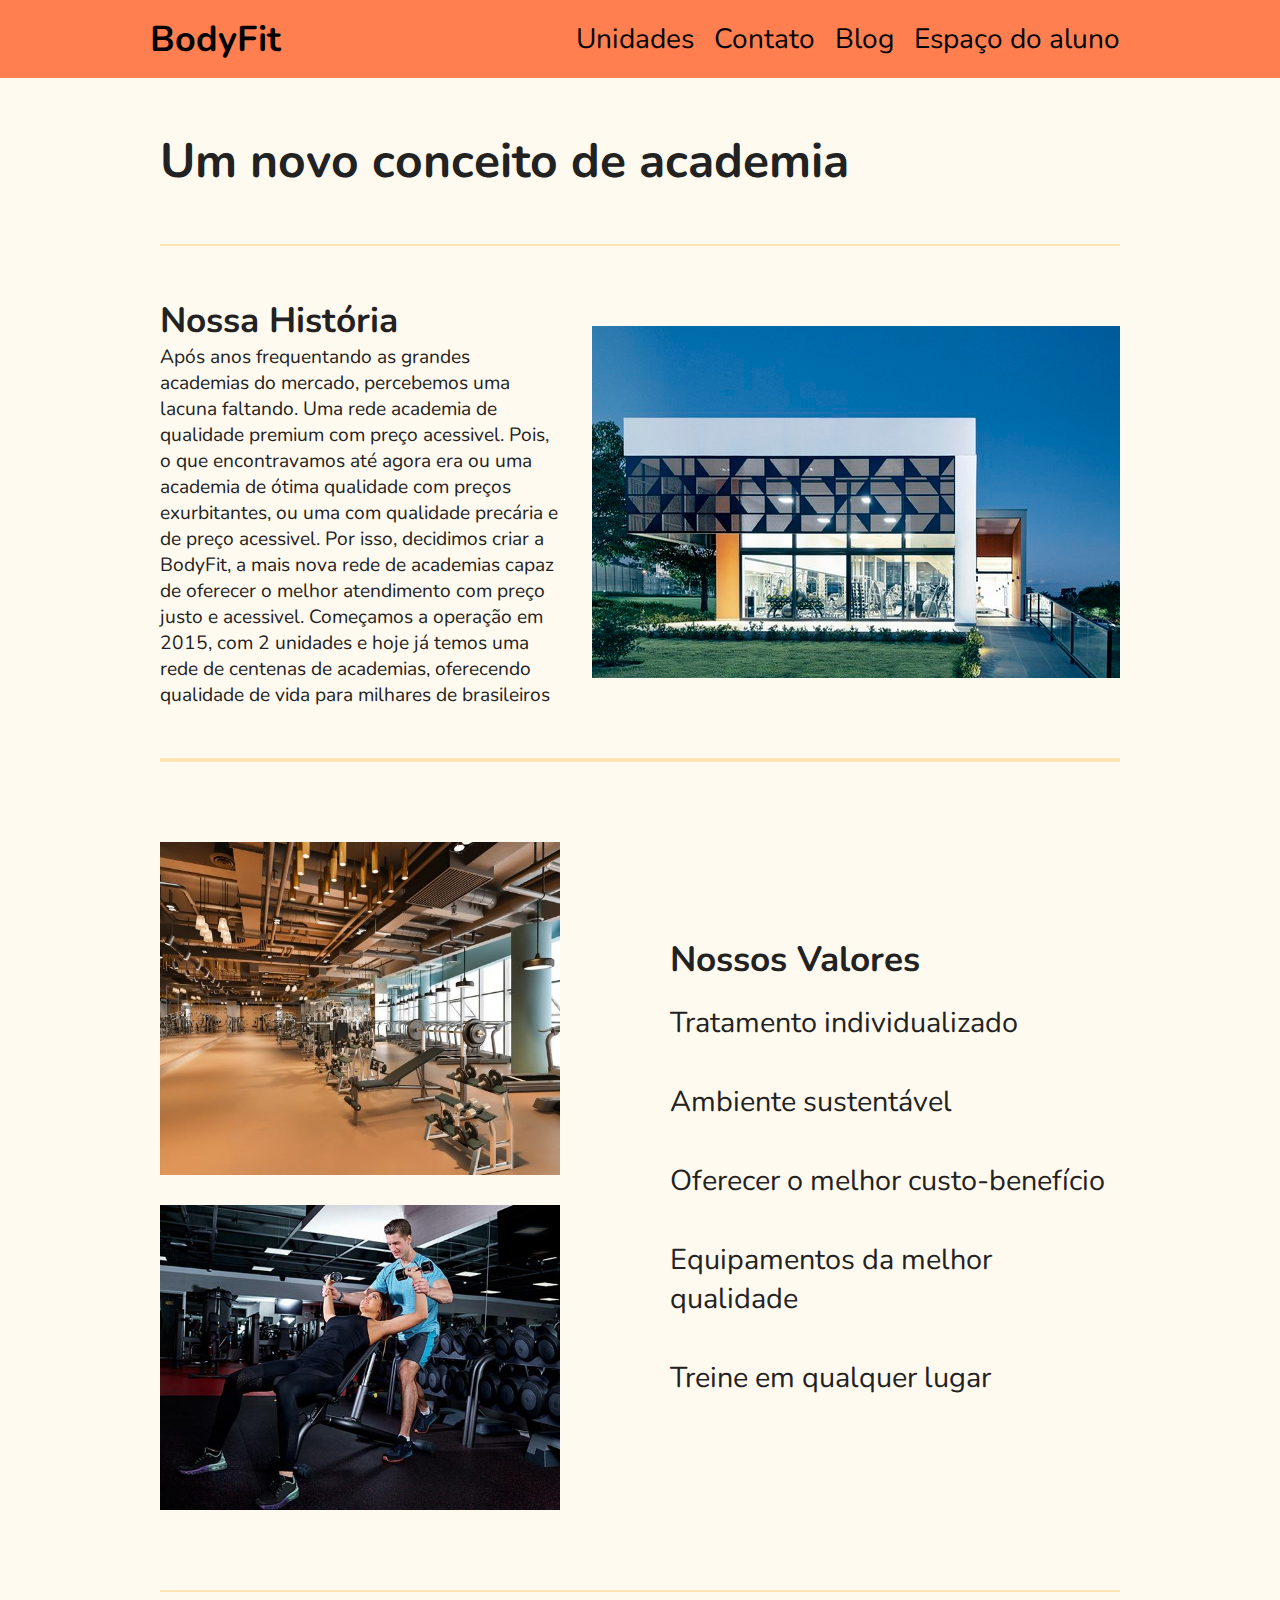
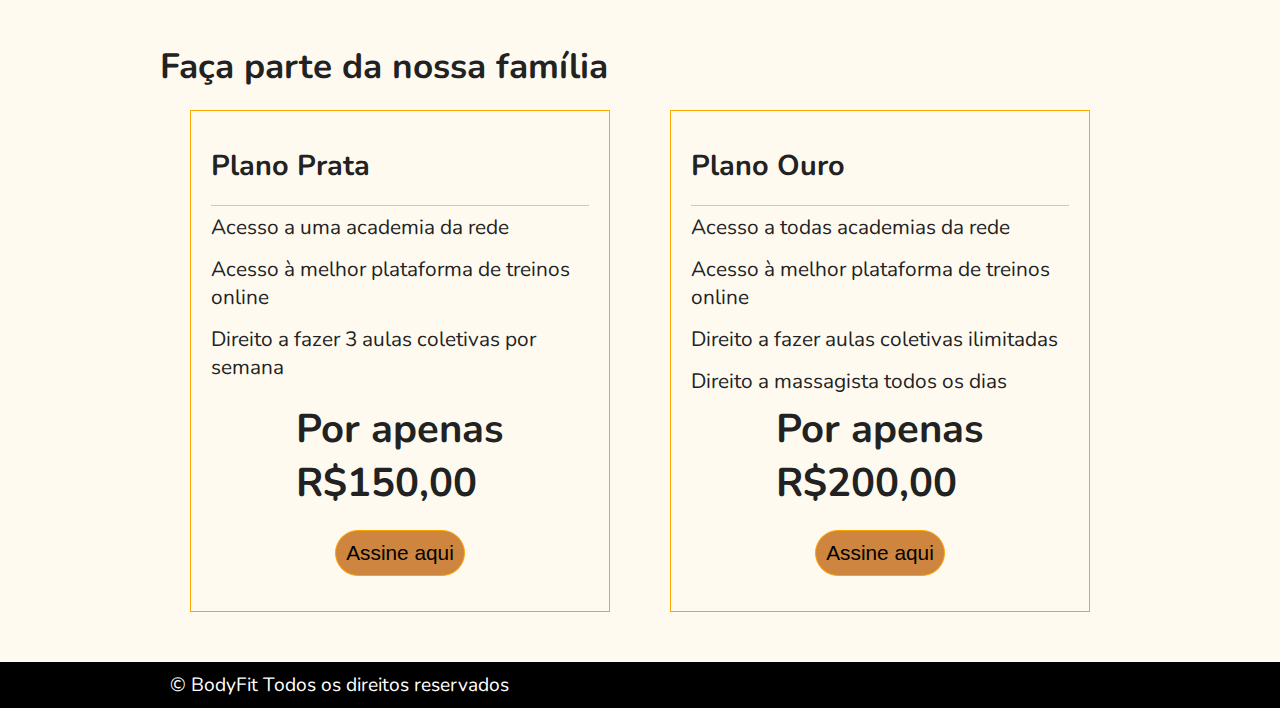
<file: index.html>
<!DOCTYPE html>
<html>
    <head>
        <title>BodyFit</title>
        <meta charset="utf-8">
        <meta name="viewport" content="width=device-width, initial-scale=1, shrink-to-fit=no">
        <link rel = "shortcut icon" type = "imagem/x-icon" href = "/img/favicon_created_by_logaster.ico"/>
        <link rel="preconnect" href="https://fonts.gstatic.com">
        <link href="https://fonts.googleapis.com/css2?family=Nunito:ital,wght@0,200;0,600;1,800&display=swap" rel="stylesheet">
        <link rel="stylesheet" type="text/css" href="css/style.css">

         <!--Font Awesome-->
         <link rel="stylesheet" href="https://use.fontawesome.com/releases/v5.13.0/css/all.css" integrity="sha384-Bfad6CLCknfcloXFOyFnlgtENryhrpZCe29RTifKEixXQZ38WheV+i/6YWSzkz3V" crossorigin="anonymous">
        
    </head>

    <body>
        <header class="cabecalho-bg">
            <div class="menu">
                <div class=logo>
                    <a href="index.html">BodyFit</a>
                </div>
                <nav>
                    <ul>
                        <li><a href="unidades.html">Unidades</a></li>
                        <li><a href="contato.html">Contato</a></li>
                        <li><a href="blog.html">Blog</a></li>
                        <li><a href="login.html">Espaço do aluno</a></li>
                    </ul>
                </nav>    
            </div>          
        </header>
        <section id="titulo">
            <div>
                <h1>
                    Um novo conceito de academia
                </h1>
            </div>
        </section>
        <section id=historia>
            <div class="secao-flex">
                <di>
                    <h2>
                        Nossa História
                    </h2>
        
                    <div>
                        <p>
                            Após anos frequentando as grandes academias do mercado, 
                            percebemos uma lacuna faltando. Uma rede academia de qualidade premium com preço acessivel.
                             Pois, o que encontravamos até agora era ou uma academia de ótima qualidade com preços exurbitantes,
                             ou uma com qualidade precária e de preço acessivel. Por isso, decidimos criar a BodyFit, a mais nova rede
                             de academias capaz de oferecer o melhor atendimento com preço justo e acessivel. Começamos a operação em 2015, com 2 unidades
                             e hoje já temos uma rede de centenas de academias, oferecendo qualidade de vida para milhares de brasileiros
                        </p>
                    </div>
                </di>

                <div>
                    <img src="img/frente2.jpg">
                </div>
            </div>
        </section>

        <section id="valores">
            <div class="secao-flex">

                <div class="imagens-valores">
                    <img src=img/interior3.jpg>
                    <img src="img/professor2.jpg">
                </div>
                <div class="div-valores">
                    <h2>
                        Nossos Valores
                    </h2>
        
                    <div>
                        <ul>
                            <li>Tratamento individualizado</li>
                            <li>Ambiente sustentável</li>
                            <li>Oferecer o melhor custo-benefício</li>
                            <li>Equipamentos da melhor qualidade</li>
                            <li>Treine em qualquer lugar</li>
                        </ul>
    
                    </div>
                </div>

                
            </div>
        </section>

        <section id="planos">
            <div>
                <h2>
                    Faça parte da nossa família
                </h2>
            </div>
            <div class="secao-flex">
                <div class=planos>
                    <h3>Plano Prata</h3>
                    <ul>
                        <li>Acesso a uma academia da rede</li>
                        <li>Acesso à melhor plataforma de treinos online</li>
                        <li>Direito a fazer 3 aulas coletivas por semana</li>
                        <li></li>
                    </ul>
                    <div class="preco">
                        <div>
                            <p>Por apenas</p>
                            <p>R$150,00</p>
                        </div>
                    </div>
                    <span class="div-botao"><button onclick="escolher_plano('prata')">Assine aqui</button></span>
                </div>

                <div class="planos">
                    <h3>Plano Ouro</h3>
                    <ul>
                        <li>Acesso a todas academias da rede</li>
                        <li>Acesso à melhor plataforma de treinos online</li>
                        <li>Direito a fazer aulas coletivas ilimitadas</li>
                        <li>Direito a massagista todos os dias</li>
                    </ul>
                        <div class="preco">
                            <div><p>Por apenas</p>
                                <p>R$200,00</p></div>
                        </div>
                    <span class="div-botao"><button onclick="escolher_plano('ouro')">Assine aqui</button></span>
                    
                </div>
            </div>
        </section>

        <footer>
            <div class="rodape">
                <div>
                    <p>© BodyFit Todos os direitos reservados</p>
                </div>
    
                <div class="redes sociais">
                    <a href="https://web.whatsapp.com/" target="_blank"><i class="fab fa-whatsapp fa-lg"></i></a>
                    <a href="https://www.instagram.com/?hl=pt-br" target="_blank"><i class="fab fa-instagram fa-lg"></i></a>
                    <a href="https://www.facebook.com/?hl=pt-br" target="_blank"><i class="fab fa-facebook-f fa-lg"></i></a>
                    <a href="https://www.youtube.com/?hl=pt-br" target="_blank"><i class="fab fa-youtube fa-lg"></i></a>                   
                </div>
            </div>
        </footer>

        <script src=js/app.js></script>
    </body>
</html>
</file>
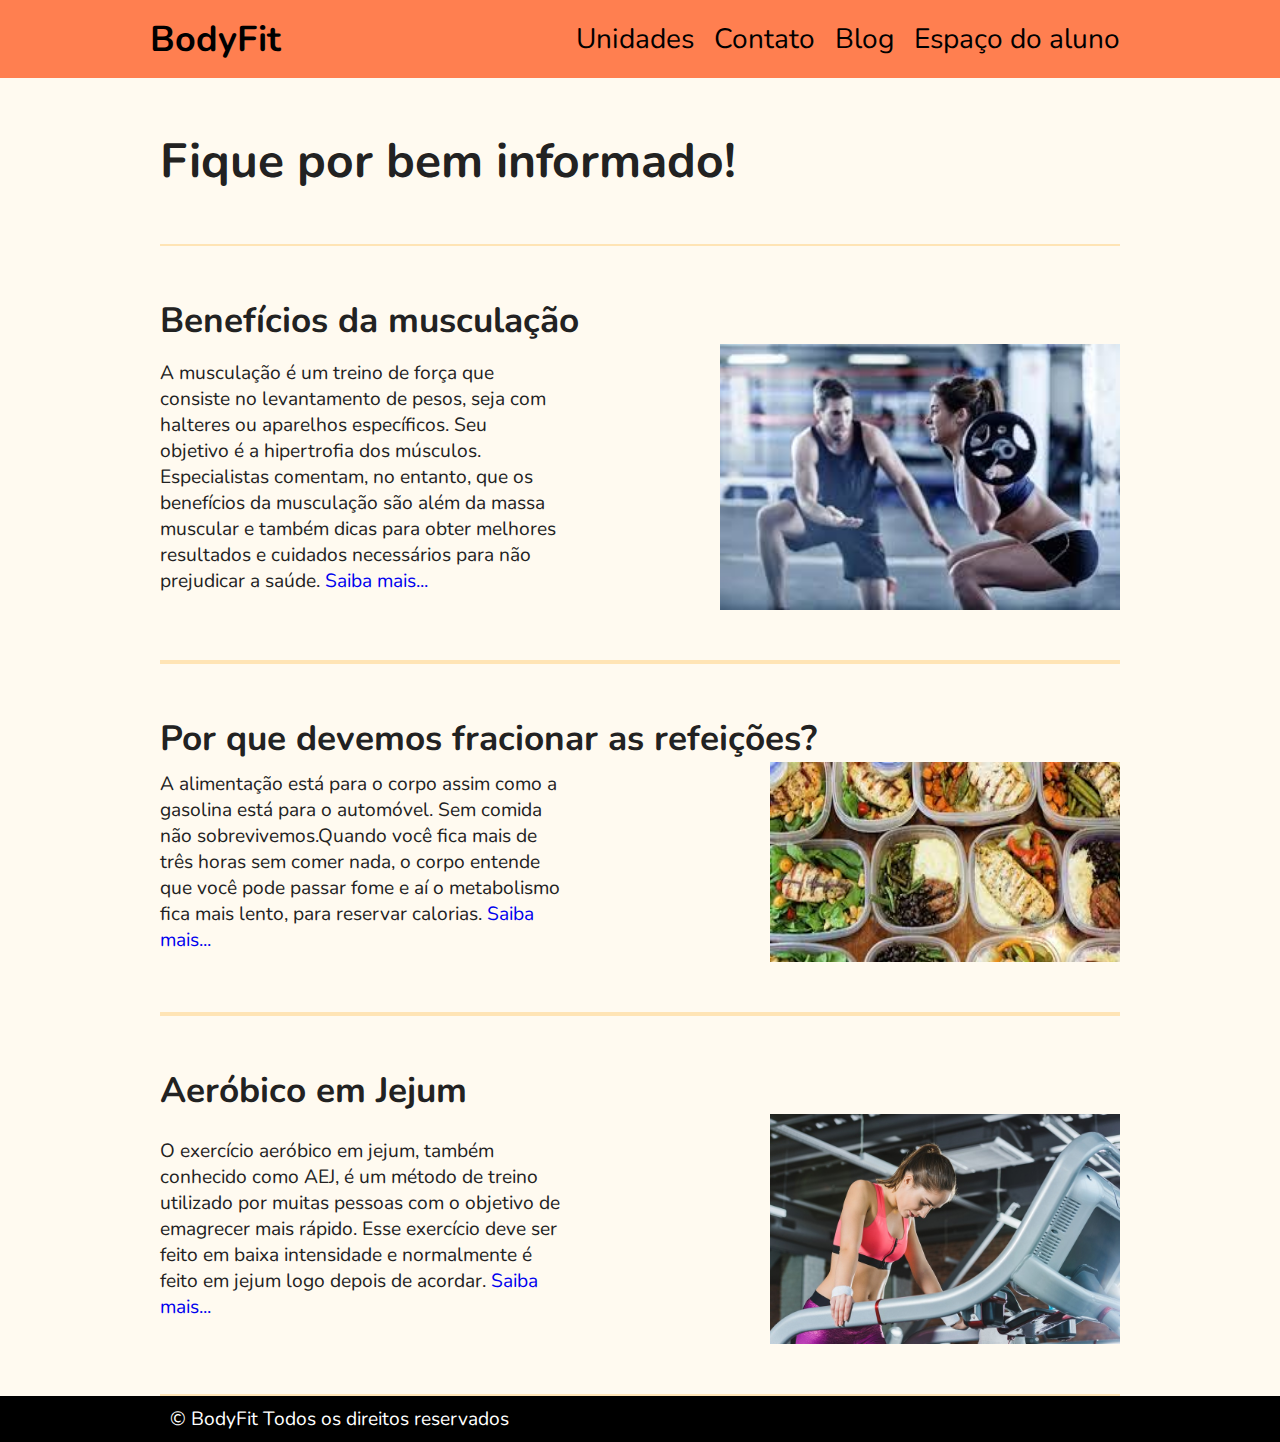
<file: blog.html>
<!DOCTYPE html>
<html>
    <head>
        <title>BodyFit</title>
        <meta charset="utf-8">
        <meta name="viewport" content="width=device-width, initial-scale=1, shrink-to-fit=no">
        <link rel = "shortcut icon" type = "imagem/x-icon" href = "/img/favicon_created_by_logaster.ico"/>
        <link rel="preconnect" href="https://fonts.gstatic.com">
        <link href="https://fonts.googleapis.com/css2?family=Nunito:ital,wght@0,200;0,600;1,800&display=swap" rel="stylesheet">
        <link rel="stylesheet" type="text/css" href="css/style.css">

         <!--Font Awesome-->
         <link rel="stylesheet" href="https://use.fontawesome.com/releases/v5.13.0/css/all.css" integrity="sha384-Bfad6CLCknfcloXFOyFnlgtENryhrpZCe29RTifKEixXQZ38WheV+i/6YWSzkz3V" crossorigin="anonymous">
        
    </head>

    <body>
        <header class="cabecalho-bg">
            <div class="menu">
                <div class=logo>
                    <a href="index.html">BodyFit</a>
                </div>
                <nav>
                    <ul>
                        <li><a href="unidades.html">Unidades</a></li>
                        
                        <li><a href="contato.html">Contato</a></li>
                        <li><a href="blog.html">Blog</a></li>
                        <li><a href="login.html">Espaço do aluno</a></li>
                    </ul>
                </nav>    
            </div>          
        </header>
        <section id="titulo">
            <div>
                <h1>
                    Fique por bem informado!
                </h1>
            </div>
        </section>
        <section id=historia>
            <div>
                <h2>
                    Benefícios	da musculação
                </h2>
    
            </div>
            <div class="secao-flex">
                    <div>
                        <p>
                            A musculação é um treino de força que consiste no levantamento de pesos, 
                            seja com halteres ou aparelhos específicos. Seu objetivo é a hipertrofia dos músculos.
                            Especialistas comentam, no entanto, que os benefícios da musculação são além da massa muscular 
                            e também dicas para obter melhores resultados e cuidados necessários para não prejudicar a saúde.
                            <a href="https://www.minhavida.com.br/fitness/tudo-sobre/4589-musculacao#:~:text=A%20muscula%C3%A7%C3%A3o%20%C3%A9%20um%20treino,diferen%C3%A7a%20para%20obter%20melhores%20resultados.">Saiba mais...</a>
                        </p>
                    </div>

                <div>
                    <img src="img/musculacao.jfif" width="400">
                </div>
            </div>
        </section>

        <section id=historia>
            <div>
                <h2>
                    Por que devemos fracionar as refeições?
                </h2>
            </div>
            <div class="secao-flex">
            
                    <div>
                        <p>
                            A alimentação está para o corpo assim como a gasolina está para o automóvel. 
                            Sem comida não sobrevivemos.Quando você fica mais de três horas sem comer nada, 
                            o corpo entende que você pode passar fome e aí o metabolismo fica mais lento, para reservar calorias.
                            <a href="http://meupratosaudavel.com.br/por-que-devemos-fracionar-refeicoes/">Saiba mais...</a>
                        </p>
                    </div>

                <div>
                    <img src="img/fracionar2.jfif" width="350" height="200">
                </div>
            </div>
        </section>


        <section id=historia>
            <div>
                <h2>
                    Aeróbico em Jejum
                </h2>
            </div>
            <div class="secao-flex">
            
                    <div>
                        <p>
                            O exercício aeróbico em jejum, também conhecido como AEJ, é um método de treino utilizado por
                             muitas pessoas com o objetivo de emagrecer mais rápido. Esse exercício deve ser feito em baixa 
                             intensidade e normalmente é feito em jejum logo depois de acordar.
                            <a href="https://www.tuasaude.com/exercicio-aerobico-em-jejum/#:~:text=O%20exerc%C3%ADcio%20aer%C3%B3bico%20em%20jejum,jejum%20logo%20depois%20de%20acordar.">Saiba mais...</a>
                        </p>
                    </div>

                <div>
                    <img src="img/aerobico.jpg" width="350" height="230">
                </div>
            </div>
        </section>
        

        

        <footer>
            <div class="rodape">
                <div>
                    <p>© BodyFit Todos os direitos reservados</p>
                </div>
    
                <div class="redes sociais">
                    <a href="https://web.whatsapp.com/" target="_blank"><i class="fab fa-whatsapp fa-lg"></i></a>
                    <a href="https://www.instagram.com/?hl=pt-br" target="_blank"><i class="fab fa-instagram fa-lg"></i></a>
                    <a href="https://www.facebook.com/?hl=pt-br" target="_blank"><i class="fab fa-facebook-f fa-lg"></i></a>
                    <a href="https://www.youtube.com/?hl=pt-br" target="_blank"><i class="fab fa-youtube fa-lg"></i></a>                   
                </div>
            </div>
        </footer>

        <script src=js/app.js></script>
    </body>
</html>
</file>
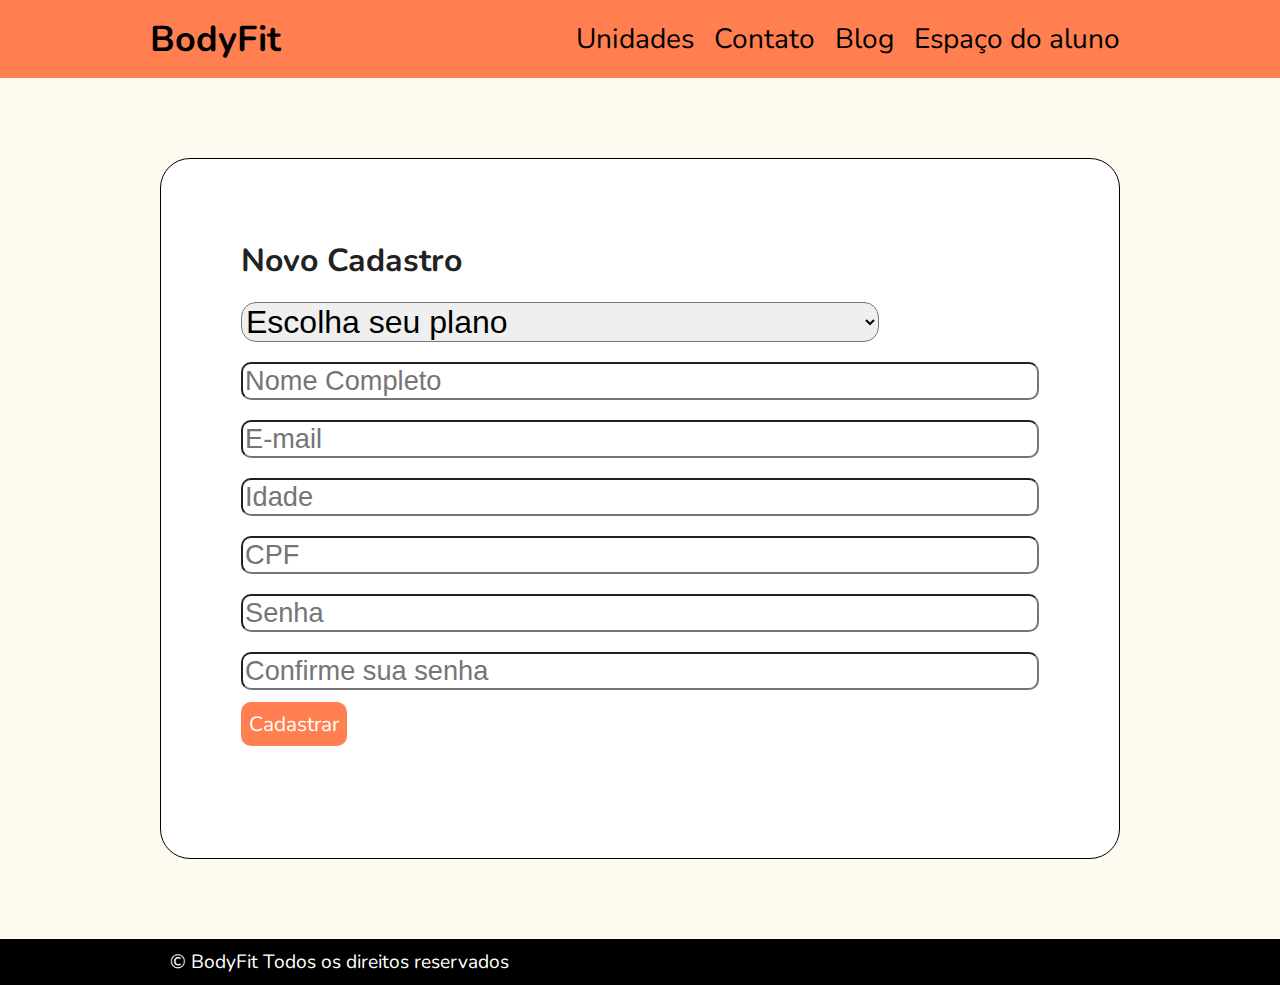
<file: cadastro.html>
<!DOCTYPE html>
<html lang="pt-br">
    <head>
        <title>BodyFit</title>
        <meta charset="utf-8">
        <meta name="viewport" content="width=device-width, initial-scale=1, shrink-to-fit=no">
        <link rel="preconnect" href="https://fonts.gstatic.com">
        <link href="https://fonts.googleapis.com/css2?family=Nunito:ital,wght@0,200;0,600;1,800&display=swap" rel="stylesheet">
        <link rel="stylesheet" type="text/css" href="css/style.css">

         <!--Font Awesome-->
         <link rel="stylesheet" href="https://use.fontawesome.com/releases/v5.13.0/css/all.css" integrity="sha384-Bfad6CLCknfcloXFOyFnlgtENryhrpZCe29RTifKEixXQZ38WheV+i/6YWSzkz3V" crossorigin="anonymous">

        
    </head>

    <body onload="pega_parametro2()">

        <header class="cabecalho-bg">
            <div class="menu">
                <div class=logo>
                    <a href="index.html">BodyFit</a>
                </div>
                <nav>
                    <ul>
                        <li><a href="unidades.html">Unidades</a></li>
                        <li><a href="contato.html">Contato</a></li>
                        <li><a href="blog.html">Blog</a></li>
                        <li><a href="login.html">Espaço do aluno</a></li>
                    </ul>
                </nav>    
            </div>          
        </header>
        
        <section id="section-form">
            <div>

                <h3>Novo Cadastro</h3>
                <form>
                    <select id="plano">
                        <option>Escolha seu plano</option>
                        <option value="ouro">Plano Ouro</option>
                        <option value="prata">Plano Prata</option>
                    </select>
                    <input type="text" placeholder="Nome Completo">
                    <input type="email" placeholder="E-mail">
                    <input type="number" placeholder="Idade">
                    <input type="text" class="cpf" placeholder="CPF">
                    <input type="password" class="senha" placeholder="Senha">
                    <input type="password" class="senha" placeholder="Confirme sua senha">
                    
                </form>
            </div>
            <div class="flex-div-login">
                
                <div><a href="#criar-cadastro" class="novo-cadastro">Cadastrar</a></div>
                
                
            </div>
            
            
            
        </section>

        <section>
            

            <div  id="criar-cadastro" class="modal2">
                
                <div class="interior-modal senha">
                    <a href="login.html" title="Fechar" class="fechar">x</a>
                    <h3>Você receberá um link em seu E-mail para confirmar o cadastro</h3>
                    <a href="login.html" class="botao-senha">Fazer Login</a>
                </div>
            </div>
            
        </section>

        

        <footer>
            <div class="rodape">
                <div>
                    <p>© BodyFit Todos os direitos reservados</p>
                </div>
    
                <div class="redes sociais">
                    <a href="https://web.whatsapp.com/" target="_blank"><i class="fab fa-whatsapp fa-lg"></i></a>
                    <a href="https://www.instagram.com/?hl=pt-br" target="_blank"><i class="fab fa-instagram fa-lg"></i></a>
                    <a href="https://www.facebook.com/?hl=pt-br" target="_blank"><i class="fab fa-facebook-f fa-lg"></i></a>
                    <a href="https://www.youtube.com/?hl=pt-br" target="_blank"><i class="fab fa-youtube fa-lg"></i></a>                   
                </div>
            </div>
        </footer>

        <script src=js/app.js></script>
    </body>
</html>
</file>
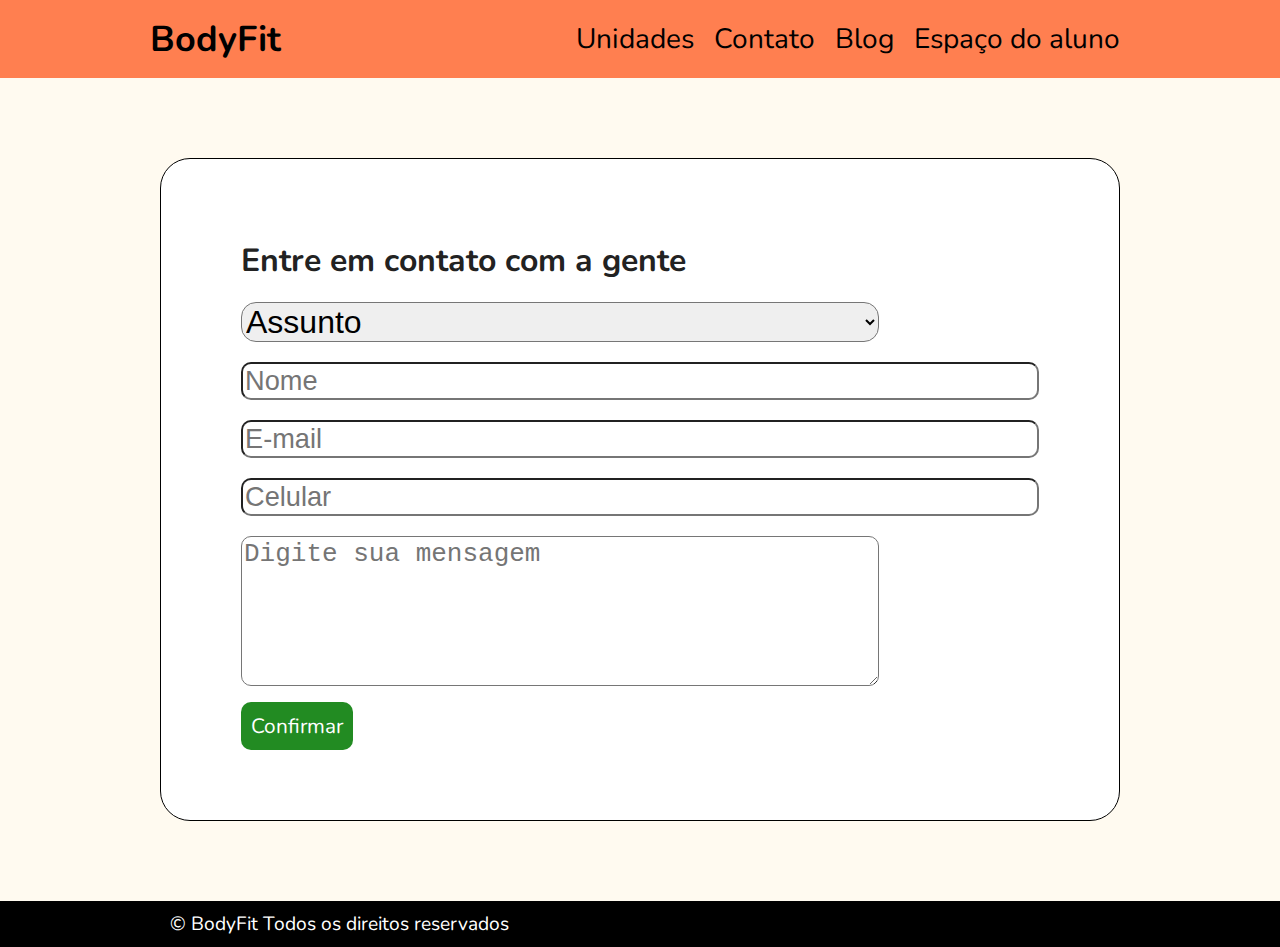
<file: contato.html>
<!DOCTYPE html>
<html lang="pt-br">
    <head>
        <title>BodyFit</title>
        <meta charset="utf-8">
        <meta name="viewport" content="width=device-width, initial-scale=1, shrink-to-fit=no">
        <link rel="preconnect" href="https://fonts.gstatic.com">
        <link href="https://fonts.googleapis.com/css2?family=Nunito:ital,wght@0,200;0,600;1,800&display=swap" rel="stylesheet">
        <link rel="stylesheet" type="text/css" href="css/style.css">

         <!--Font Awesome-->
         <link rel="stylesheet" href="https://use.fontawesome.com/releases/v5.13.0/css/all.css" integrity="sha384-Bfad6CLCknfcloXFOyFnlgtENryhrpZCe29RTifKEixXQZ38WheV+i/6YWSzkz3V" crossorigin="anonymous">

        
    </head>

    <body onload="">

        <header class="cabecalho-bg">
            <div class="menu">
                <div class=logo>
                    <a href="index.html">BodyFit</a>
                </div>
                <nav>
                    <ul>
                        <li><a href="unidades.html">Unidades</a></li>
                        <li><a href="contato.html">Contato</a></li>
                        <li><a href="blog.html">Blog</a></li>
                        <li><a href="login.html">Espaço do aluno</a></li>
                    </ul>
                </nav>    
            </div>          
        </header>
        
        <section id="section-form">
            <div>

                <h3>Entre em contato com a gente</h3>
                <form>

                    <select>
                        <option>Assunto</option>
                        <option>Franquia</option>
                        <option>Pagamento</option>
                        <option>Plano corporativo</option>
                        <option>Outro</option>
                    </select>

                    <input type="text" placeholder="Nome">
                    <input type="email" placeholder="E-mail">
                    <input type="tel" placeholder="Celular">
                    <textarea placeholder="Digite sua mensagem"></textarea>
                </form>
            </div>

            <a href="#abrirModal" class="confirmar">Confirmar</a>
        </section>

        <section>
            <div  id="abrirModal" class="modal">
                
                <div class="interior-modal">
                    <a href="contato.html" title="Fechar" class="fechar">x</a>
                    <h3>Obrigado pelo contato!</h3>
                    <p>Retornaremos assim que possivel</p>
                </div>
            </div>
            
        </section>

        

        <footer>
            <div class="rodape">
                <div>
                    <p>© BodyFit Todos os direitos reservados</p>
                </div>
    
                <div class="redes sociais">
                    <a href="https://web.whatsapp.com/" target="_blank"><i class="fab fa-whatsapp fa-lg"></i></a>
                    <a href="https://www.instagram.com/?hl=pt-br" target="_blank"><i class="fab fa-instagram fa-lg"></i></a>
                    <a href="https://www.facebook.com/?hl=pt-br" target="_blank"><i class="fab fa-facebook-f fa-lg"></i></a>
                    <a href="https://www.youtube.com/?hl=pt-br" target="_blank"><i class="fab fa-youtube fa-lg"></i></a>                   
                </div>
            </div>
        </footer>

        <script src=js/app.js></script>
    </body>
</html>
</file>
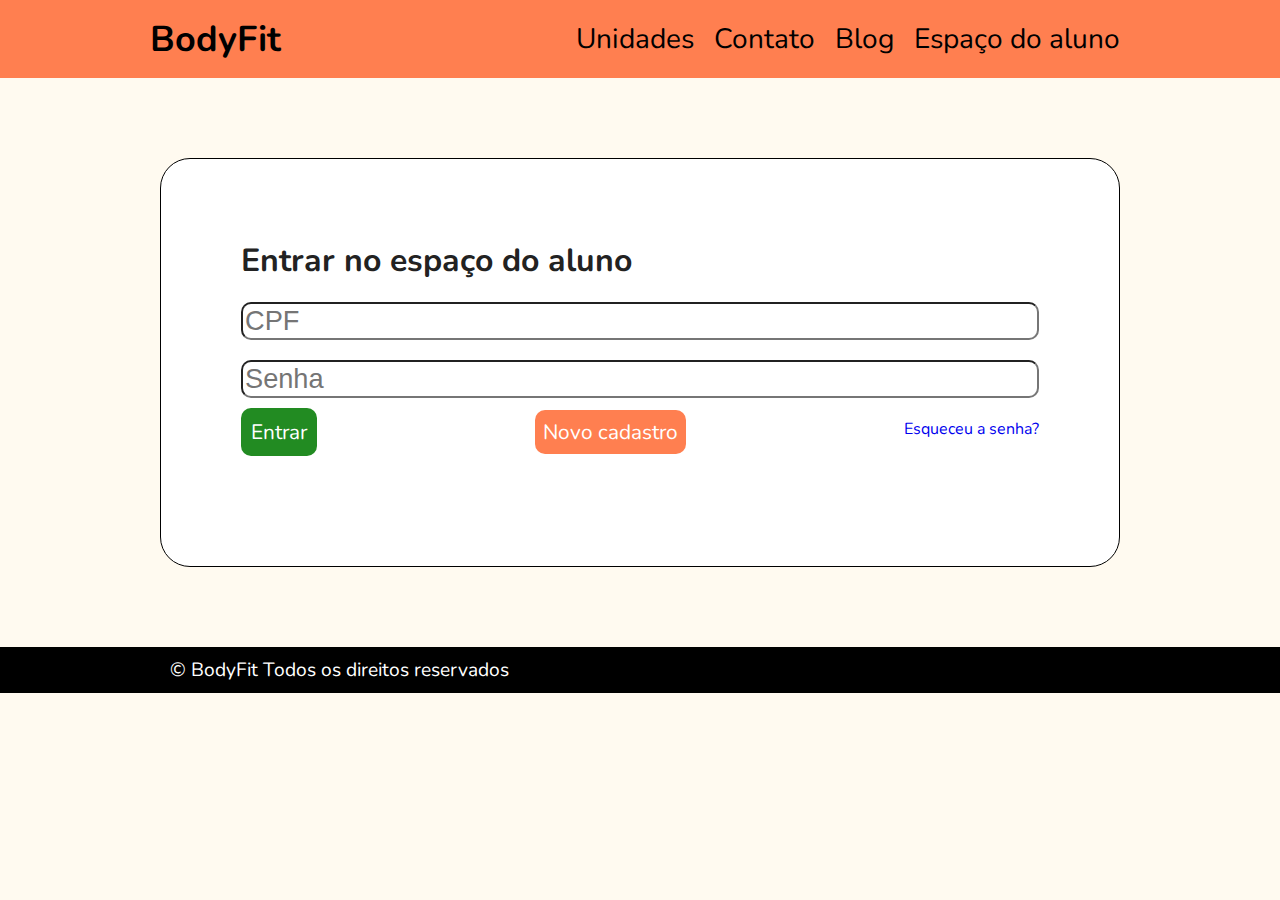
<file: login.html>
<!DOCTYPE html>
<html lang="pt-br">
    <head>
        <title>BodyFit</title>
        <meta charset="utf-8">
        <meta name="viewport" content="width=device-width, initial-scale=1, shrink-to-fit=no">
        <link rel="preconnect" href="https://fonts.gstatic.com">
        <link href="https://fonts.googleapis.com/css2?family=Nunito:ital,wght@0,200;0,600;1,800&display=swap" rel="stylesheet">
        <link rel="stylesheet" type="text/css" href="css/style.css">

         <!--Font Awesome-->
         <link rel="stylesheet" href="https://use.fontawesome.com/releases/v5.13.0/css/all.css" integrity="sha384-Bfad6CLCknfcloXFOyFnlgtENryhrpZCe29RTifKEixXQZ38WheV+i/6YWSzkz3V" crossorigin="anonymous">

        
    </head>

    <body onload="">

        <header class="cabecalho-bg">
            <div class="menu">
                <div class=logo>
                    <a href="index.html">BodyFit</a>
                </div>
                <nav>
                    <ul>
                        <li><a href="unidades.html">Unidades</a></li>
                        <li><a href="contato.html">Contato</a></li>
                        <li><a href="blog.html">Blog</a></li>
                        <li><a href="login.html">Espaço do aluno</a></li>
                    </ul>
                </nav>    
            </div>          
        </header>
        
        <section id="section-form">
            <div>

                <h3>Entrar no espaço do aluno</h3>
                <form>
                    <input type="text" class="cpf" placeholder="CPF">
                    <input type="password" class="senha" placeholder="Senha">
                    
                </form>
            </div>
            <div class="flex-div-login">
                <div><a href="#abrirModal" class="confirmar">Entrar</a></div>
                <div><a href="cadastro.html" class="novo-cadastro">Novo cadastro</a></div>
                <div><a class="esquecer-senha" href="#trocar-senha">Esqueceu a senha?</a></div>
                
            </div>
            
            
            
        </section>

        <section>
            <div  id="abrirModal" class="modal">
                
                <div class="interior-modal">
                    <a href="login.html" title="Fechar" class="fechar">x</a>
                    <h3>Usuário ou senha inválidos!</h3>
                    <p>Tente novamente mais tarde!</p>
                </div>
            </div>

            <div  id="trocar-senha" class="modal2">
                
                <div class="interior-modal senha">
                    <a href="login.html" title="Fechar" class="fechar">x</a>
                    <p>Você receberá um link em seu E-mail para alterar a senha</p>
                    <div class="input-senha"><input type="text" placeholder="CPF"></div>
                    <div class="input-senha"><input type="email" placeholder="E-mail"></div>
                    <a href="login.html" class="botao-senha">Confimar</a>
                </div>
            </div>
            
        </section>

        

        <footer>
            <div class="rodape">
                <div>
                    <p>© BodyFit Todos os direitos reservados</p>
                </div>
    
                <div class="redes sociais">
                    <a href="https://web.whatsapp.com/" target="_blank"><i class="fab fa-whatsapp fa-lg"></i></a>
                    <a href="https://www.instagram.com/?hl=pt-br" target="_blank"><i class="fab fa-instagram fa-lg"></i></a>
                    <a href="https://www.facebook.com/?hl=pt-br" target="_blank"><i class="fab fa-facebook-f fa-lg"></i></a>
                    <a href="https://www.youtube.com/?hl=pt-br" target="_blank"><i class="fab fa-youtube fa-lg"></i></a>                   
                </div>
            </div>
        </footer>

        <script src=js/app.js></script>
    </body>
</html>
</file>
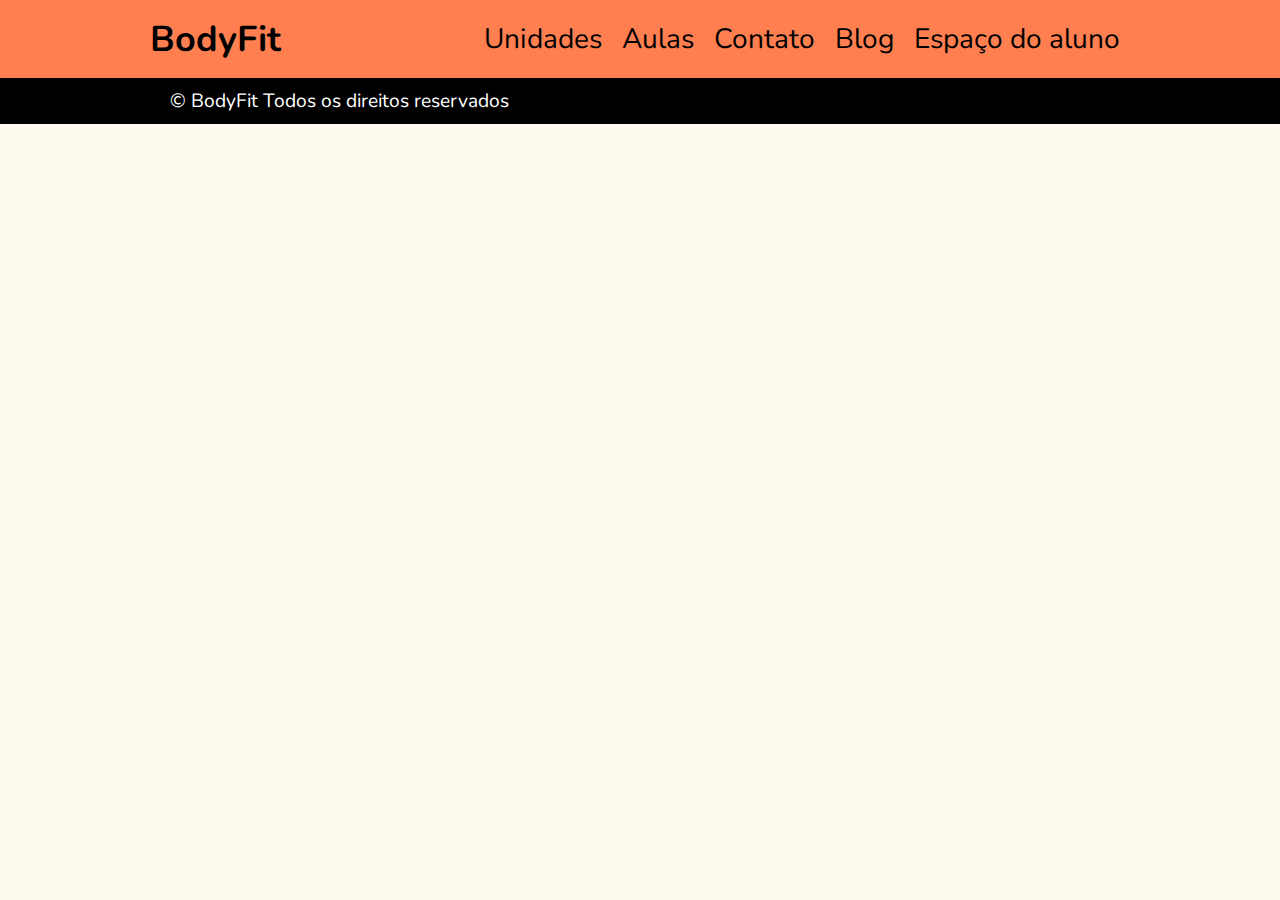
<file: unidade.html>
<!DOCTYPE html>
<html>
    <head>
        <title>BodyFit</title>
        <meta charset="utf-8">
        <meta name="viewport" content="width=device-width, initial-scale=1, shrink-to-fit=no">
        <link rel="preconnect" href="https://fonts.gstatic.com">
        <link href="https://fonts.googleapis.com/css2?family=Nunito:ital,wght@0,200;0,600;1,800&display=swap" rel="stylesheet">
        <link rel="stylesheet" type="text/css" href="css/style.css">

         <!--Font Awesome-->
         <link rel="stylesheet" href="https://use.fontawesome.com/releases/v5.13.0/css/all.css" integrity="sha384-Bfad6CLCknfcloXFOyFnlgtENryhrpZCe29RTifKEixXQZ38WheV+i/6YWSzkz3V" crossorigin="anonymous">

        
    </head>

    <body onload="pega_parametro()">
        <header class="cabecalho-bg">
            <div class="menu">
                <div class=logo>
                    <a href="index.html">BodyFit</a>
                </div>
                <nav>
                    <ul>
                        <li><a href="unidades.html">Unidades</a></li>
                        <li><a href="aulas.html">Aulas</a></li>
                        <li><a href="contato.html">Contato</a></li>
                        <li><a href="blog.html">Blog</a></li>
                        <li><a href="login.html">Espaço do aluno</a></li>
                    </ul>
                </nav>    
            </div>          
        </header>
       

        <section id="section-unidade">
            <div class="secao-flex">
                <div>
                    <h2 id="unidade-escolhida">
                        
                    </h2>
                </div>
            </div>


        </section>





        <footer>
            <div class="rodape">
                <div>
                    <p>© BodyFit Todos os direitos reservados</p>
                </div>
    
                <div class="redes sociais">
                    <a href="https://web.whatsapp.com/" target="_blank"><i class="fab fa-whatsapp fa-lg"></i></a>
                    <a href="https://www.instagram.com/?hl=pt-br" target="_blank"><i class="fab fa-instagram fa-lg"></i></a>
                    <a href="https://www.facebook.com/?hl=pt-br" target="_blank"><i class="fab fa-facebook-f fa-lg"></i></a>
                    <a href="https://www.youtube.com/?hl=pt-br" target="_blank"><i class="fab fa-youtube fa-lg"></i></a>                   
                </div>
            </div>
        </footer>

        <script src=js/app.js></script>
    </body>
</html>
</file>
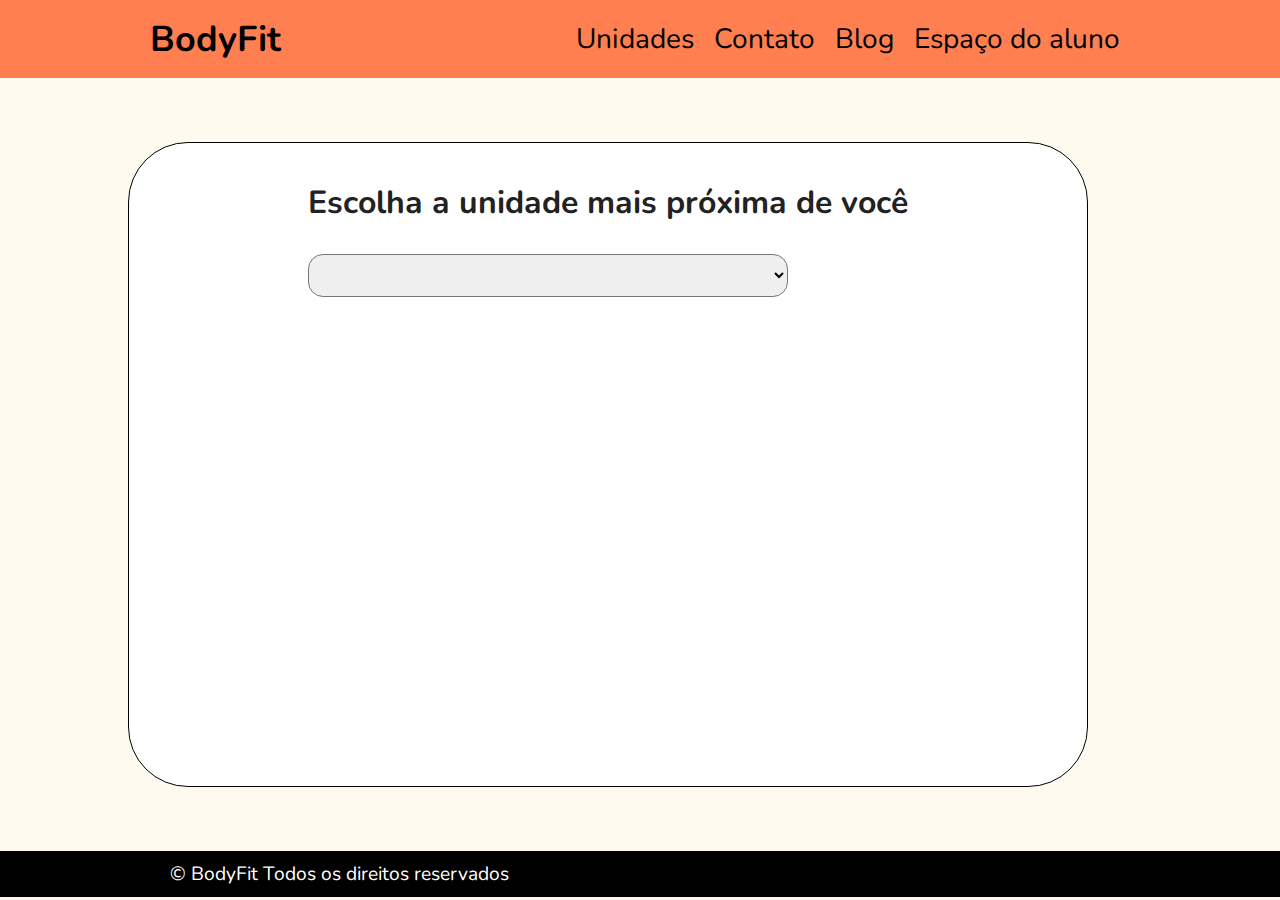
<file: unidades.html>
<!DOCTYPE html>
<html lang="pt-br">
    <head>
        <title>BodyFit</title>
        <meta charset="utf-8">
        <meta name="viewport" content="width=device-width, initial-scale=1, shrink-to-fit=no">
        <link rel="preconnect" href="https://fonts.gstatic.com">
        <link href="https://fonts.googleapis.com/css2?family=Nunito:ital,wght@0,200;0,600;1,800&display=swap" rel="stylesheet">
        <link rel="stylesheet" type="text/css" href="css/style.css">

         <!--Font Awesome-->
         <link rel="stylesheet" href="https://use.fontawesome.com/releases/v5.13.0/css/all.css" integrity="sha384-Bfad6CLCknfcloXFOyFnlgtENryhrpZCe29RTifKEixXQZ38WheV+i/6YWSzkz3V" crossorigin="anonymous">

        
    </head>

    <body onload="pega_parametro()">

        <header class="cabecalho-bg">
            <div class="menu">
                <div class=logo>
                    <a href="index.html">BodyFit</a>
                </div>
                <nav>
                    <ul>
                        <li><a href="unidades.html">Unidades</a></li>
                        <li><a href="contato.html">Contato</a></li>
                        <li><a href="blog.html">Blog</a></li>
                        <li><a href="login.html">Espaço do aluno</a></li>
                    </ul>
                </nav>    
            </div>          
        </header>
        
        <section id="unidades">
            <div class="secao-flex">
                <div class="escolher-unidade">
                    <h2>Escolha a unidade mais próxima de você</h2>
                <div>
                    <form>
                        <select id="select-unidade">
                            <option value=""></option>
                            <option value="humaita">Humaitá</option>
                            <option value="jardim-botanico">Jardim Botânico</option>
                            <option value="laranjeiras">Laranjeiras</option>
                            <option value="leblon">Leblon</option>
                            <option value="barra-da-tijuca">Barra da Tíjuca</option>
                            <option value="sao-conrado">São Conrado</option>
                            <option value="tijuca">Tíjuca</option>
                            <option value="recreio">Recreio</option>
                            <option value="copacabana">Copacabana</option>
                            <option value="centro">Centro</option>
                            <option value="botafogo">Botafogo</option>
                            <option value="fundao">Fundão</option>
                            <option value="ipanema">Ipanema</option>
                            <option value="flamengo">Flamengo</option>
                            <option value="buzios">Búzios</option>
                            <option value="angra-dos-reis">Angra dos Reis</option>
                        </select>
                        <a onclick="escolher_unidade()"><i class="fas fa-search fa-2x"></i></a>
                    </form>
                </div>
    
                </div>
            </div>

            <div class="div-da-unidade">
                <div id="unidade-escolhida">
                    <div class="secao-flex">
                        

                        <div class="caracteristicas horarios">
                            <h3>
                                Horários de Funcionamento
                            </h3>
                            <p>
                                Segunda a sexta: 6h - 23h
                            </p>

                            <p>
                                Sabado: 8h - 18h
                            </p>

                            <p>
                                Domingo: 9h - 17h
                            </p>
                        </div>

                        <div class="imagem-unidade">
                            <img src="img/frente.jpg">
                        </div>

                    </div>

                        <div class="secao-flex">
                            
    
                            <div class="caracteristicas diferenciais">
                                <h3>
                                    Diferenciais da unidade
                                </h3>
                                <ul>
                                    <li>Cadeira de massagem</li>
                                    <li>Bicicletário interno</li>
                                    <li>Vestiário amplo</li>
                                    <li>Snack-Bar</li>
                                    <li>Aulas de Spinning</li>
                                    <li>Aulas de Fit-Dance</li>
                                    <li>Aulas coletivas durante o dia todo</li>
                                </ul>
                            </div>


                            <div>
                                <iframe src="https://www.google.com/maps/embed?pb=!1m18!1m12!1m3!1d470400.41083684337!2d-43.726183256357544!3d-22.91325245850515!2m3!1f0!2f0!3f0!3m2!1i1024!2i768!4f13.1!3m3!1m2!1s0x9bde559108a05b%3A0x50dc426c672fd24e!2sRio%20de%20Janeiro%2C%20RJ!5e0!3m2!1spt-BR!2sbr!4v1611512825016!5m2!1spt-BR!2sbr" width="100%"  frameborder="0" style="border:0;" allowfullscreen="" aria-hidden="false" tabindex="0"></iframe>
                            </div>
                        </div>

                        

                        
                </div>
            </div>



        </section>


        

        <footer>
            <div class="rodape">
                <div>
                    <p>© BodyFit Todos os direitos reservados</p>
                </div>
    
                <div class="redes sociais">
                    <a href="https://web.whatsapp.com/" target="_blank"><i class="fab fa-whatsapp fa-lg"></i></a>
                    <a href="https://www.instagram.com/?hl=pt-br" target="_blank"><i class="fab fa-instagram fa-lg"></i></a>
                    <a href="https://www.facebook.com/?hl=pt-br" target="_blank"><i class="fab fa-facebook-f fa-lg"></i></a>
                    <a href="https://www.youtube.com/?hl=pt-br" target="_blank"><i class="fab fa-youtube fa-lg"></i></a>                   
                </div>
            </div>
        </footer>

        <script src=js/app.js></script>
    </body>
</html>
</file>
<file: css/style.css>
body, h1, h2, h3, ul, p, li, a{
    margin: 0;
    padding: 0;
}

body{
    font-family: "Nunito", Arial, Helvetica, sans-serif;
    color: #222222;
    background-color:#FFFAF0;
   
}
body html{
    min-height: 100%;
    
}


a{
    text-decoration: none;
}

ul{
    list-style: none;
}

*{
    box-sizing: border-box;
}

img{
    display: block;
    max-width: 100%;
}

/*Cabecalho*/
.cabecalho-bg{
    background-color: coral;
}

.logo a{
    color: black;
    font-size: 2.25em;
    font-weight: bold;
}

.menu{
    max-width: 1000px;
    margin: 0 auto;
    display: flex;
    justify-content: space-between;
    flex-wrap: wrap;
    padding: 10px;
    align-items: center;
}

.menu ul{
    display: flex;
    flex-wrap: wrap;
    justify-content: space-between;
}

.menu ul li a{
    font-size: 1.25em;
    display: block;
    padding: 10px;;
}

.menu ul li a:hover{
    color:lightgray;
}

.menu a{
    color: black;
}

/*Titulo*/

#titulo{
    max-width: 960px;
    margin: 0 auto;
    padding: 50px 0 50px 0;
}
#titulo h1{
    font-size: 3em;
    font-weight: bold;
}

/*Historia*/

#historia{
    padding: 50px 0 50px 0;
    max-width: 960px;
    margin: 0 auto;
    border-bottom: 2px solid #FFE4B5;
    border-top: 2px solid #FFE4B5;
}
#historia h2{
    font-size: 2.2em;
    
}

#historia p{
    font-size: 1.2em;
    max-width: 400px;;
}

.secao-flex{
    display: flex;
    flex-wrap: wrap;
    justify-content: space-between;
    align-items: center;
}


/*Valores*/

#valores{
    padding: 50px 0 50px 0;
    max-width: 960px;
    margin: 0 auto;
    border-bottom: 2px solid #FFE4B5;
    border-top: 2px solid #FFE4B5;
}

#valores h2{
    font-size: 2.2em;
}

.div-valores{
    max-width: 450px;;
}

#valores li{
    font-size: 1.8em ;
    padding: 20px 10px 20px 0;
}

.imagens-valores{
    max-width: 400px; 
    max-height: 800px;
}

.imagens-valores img{
    margin: 30px 0 30px 0;
}

/*Planos*/
#planos{
    max-width: 960px;
    margin: 50px auto;
}

#planos h2{
    font-size: 2.2em;
}



.planos{
    max-width: 420px;;
    padding: 35px 20px;
    margin: 20px 30px 0 30px;
    border: 1px solid orange;
}

.planos h3{
    font-size: 1.8em;
    border-bottom: 1px solid gold;
    padding-bottom: 20px;
}

.planos li{
    padding: 7px 0;
    font-size: 1.3em;
}

.planos button{
    padding: 10px;
    margin: 0 auto;
    border-radius: 30px;
    font-size: 1.3em;
    background: peru;
    border: 1px solid orange;
}

.planos .div-botao{
    margin-top: 20px;
    display: flex;
    justify-content: center;
}

.planos p{
    font-size: 2.5em;
    font-weight: bold;
    
}

.preco{
    display: flex;
    justify-content: center;
}



/*rodape*/

footer{
    position: relative;
    bottom: 0;
    width: 100%;
    background-color: #000000;
    height: 100%;
}

.rodape{
    max-width: 960px;
    margin: 0 auto;
    display: flex;
    justify-content: space-between;
    color: #fff;
    padding: 10px;
    flex-wrap: wrap;
    align-items: center;

}

.rodape p{
    font-size: 1.2em;
}

.rodape a:-webkit-any-link {
    color: #fff;
    cursor: pointer;
    text-decoration: underline;
    padding: 8px;
}


/* Unidade*/
#unidades h2{
    font-size: 2em;
    margin: 0 0 30px 0;
}

#unidades{
    max-width: 960px;
    margin: 0 auto;
    border: 1px solid black;
    background-color:#ffffff;
    border-radius: 60px;
    padding: 3%;
    margin: 5% 10%;
}

#unidades .secao-flex{
    justify-content: center;
}

select{
    font-size: 2.2em;
    border-radius: 15px;
    width: 80%;
}

.escolher-unidade i{
    padding: 10px;
    color:orange;
}

.escolher-unidade a{
    cursor: pointer;
}


#unidade-escolhida{
    display: none;
    max-width: 960px;
    margin: 0 auto;;
}

.div-da-unidade{
    height: 450px;
}


.imagem-unidade{
    padding-top: 20px;
    
    max-width: 33%;
    
}


.caracteristicas h3{
    font-size: 1.5em;
}

.caracteristicas p, li{
    font-size: 1.4em;
}

#unidade-escolhida .secao-flex{
    justify-content:space-between;
}

.caracteristicas{
    margin-left: 80px;;
}


#section-form{
    max-width: 960px;
    margin: 0 auto;
    border: 1px solid black;
    background-color: #ffffff;
    border-radius: 30px;
    padding: 80px;
    margin-top: 80px;
    margin-bottom: 80px;
}


#section-form h3{
    font-size: 2em;
    margin-bottom: 20px;;
}

#section-form input{
    width: 100%;
    margin: 20px 0;
    border-radius: 10px;
    font-size: 1.7em;
    display: block;
}

#section-form select{
    font-size: 2em;
    font-weight: 0;
    
}


#section-form textarea{
    width: 80%;
    border-radius: 10px;
    font-size: 2em;
    height: 150px;
    margin-bottom: 20px;
}

#section-form .confirmar{
    color: #fff;
    border-radius: 10px;
    padding:10px;
    font-size: 1.3em;
    background:forestgreen;
}


.modal {
    position: fixed;
    top: 0;
    right: 0;
    bottom: 0;
    left: 0;
    font-family: Arial, Helvetica, sans-serif;
    background: rgba(0,0,0,0.8);
    z-index: 99999;
    opacity:0;
    -webkit-transition: opacity 400ms ease-in;
    -moz-transition: opacity 400ms ease-in;
    transition: opacity 400ms ease-in;
    pointer-events: none;
  }

  .modal:target {
    opacity: 1;
    pointer-events: auto;
  }

  .modal > div {
    width: 400px;
    height: 150px;
    position: relative;
    margin: 10% auto;
    padding: 15px 20px;
    background: #fff;
  }


  .fechar {
    position: absolute;
    width: 30px;
    right: -15px;
    top: -20px;
    text-align: center;
    line-height: 30px;
    margin-top: 5px;
    background: #ff4545;
    border-radius: 50%;
    font-size: 16px;
    color: #8d0000;
  }

  .interior-modal{  
      border-radius: 10px;
      padding-top: 30px;;
  }

  .interior-modal h3{
      margin-top: 20px;;
      margin-bottom: 10px;
      font-size: 1.8em;
  }

  .interior-modal p{
      font-size: 1.4em;
  }






 .botao-senha{
     padding:3px;
     border: 1px solid orange;
     border-radius: 4px;
     background-color: orange;
     margin-left: 10px;
     
 }




 .modal2 {
    position: fixed;
    top: 0;
    right: 0;
    bottom: 0;
    left: 0;
    font-family: Arial, Helvetica, sans-serif;
    background: rgba(0,0,0,0.8);
    z-index: 99999;
    opacity:0;
    -webkit-transition: opacity 400ms ease-in;
    -moz-transition: opacity 400ms ease-in;
    transition: opacity 400ms ease-in;
    pointer-events: none;
  }

  .modal2:target {
    opacity: 1;
    pointer-events: auto;
  }

 .modal2 > div {
    width: 400px;
    height: 200px;
    position: relative;
    margin: 10% auto;
    padding: 15px 20px;
    background: #fff;
  }

  .modal2 .input-senha input{
      margin: 10px;
      line-height: 1.7em;
      border-radius: 5px;;
      width: 80%;
  }

  .flex-div-login{
      display: flex;
      justify-content: space-between;
      margin-bottom: 40px;
      
  }

  .flex-form{
      display: flex;
      justify-content: center;
      flex-wrap: wrap;
  }


  #section-form .novo-cadastro{
    color: #fff;
    border-radius: 10px;
    padding:8px;
    font-size: 1.3em;
    background:coral;
}
</file>
